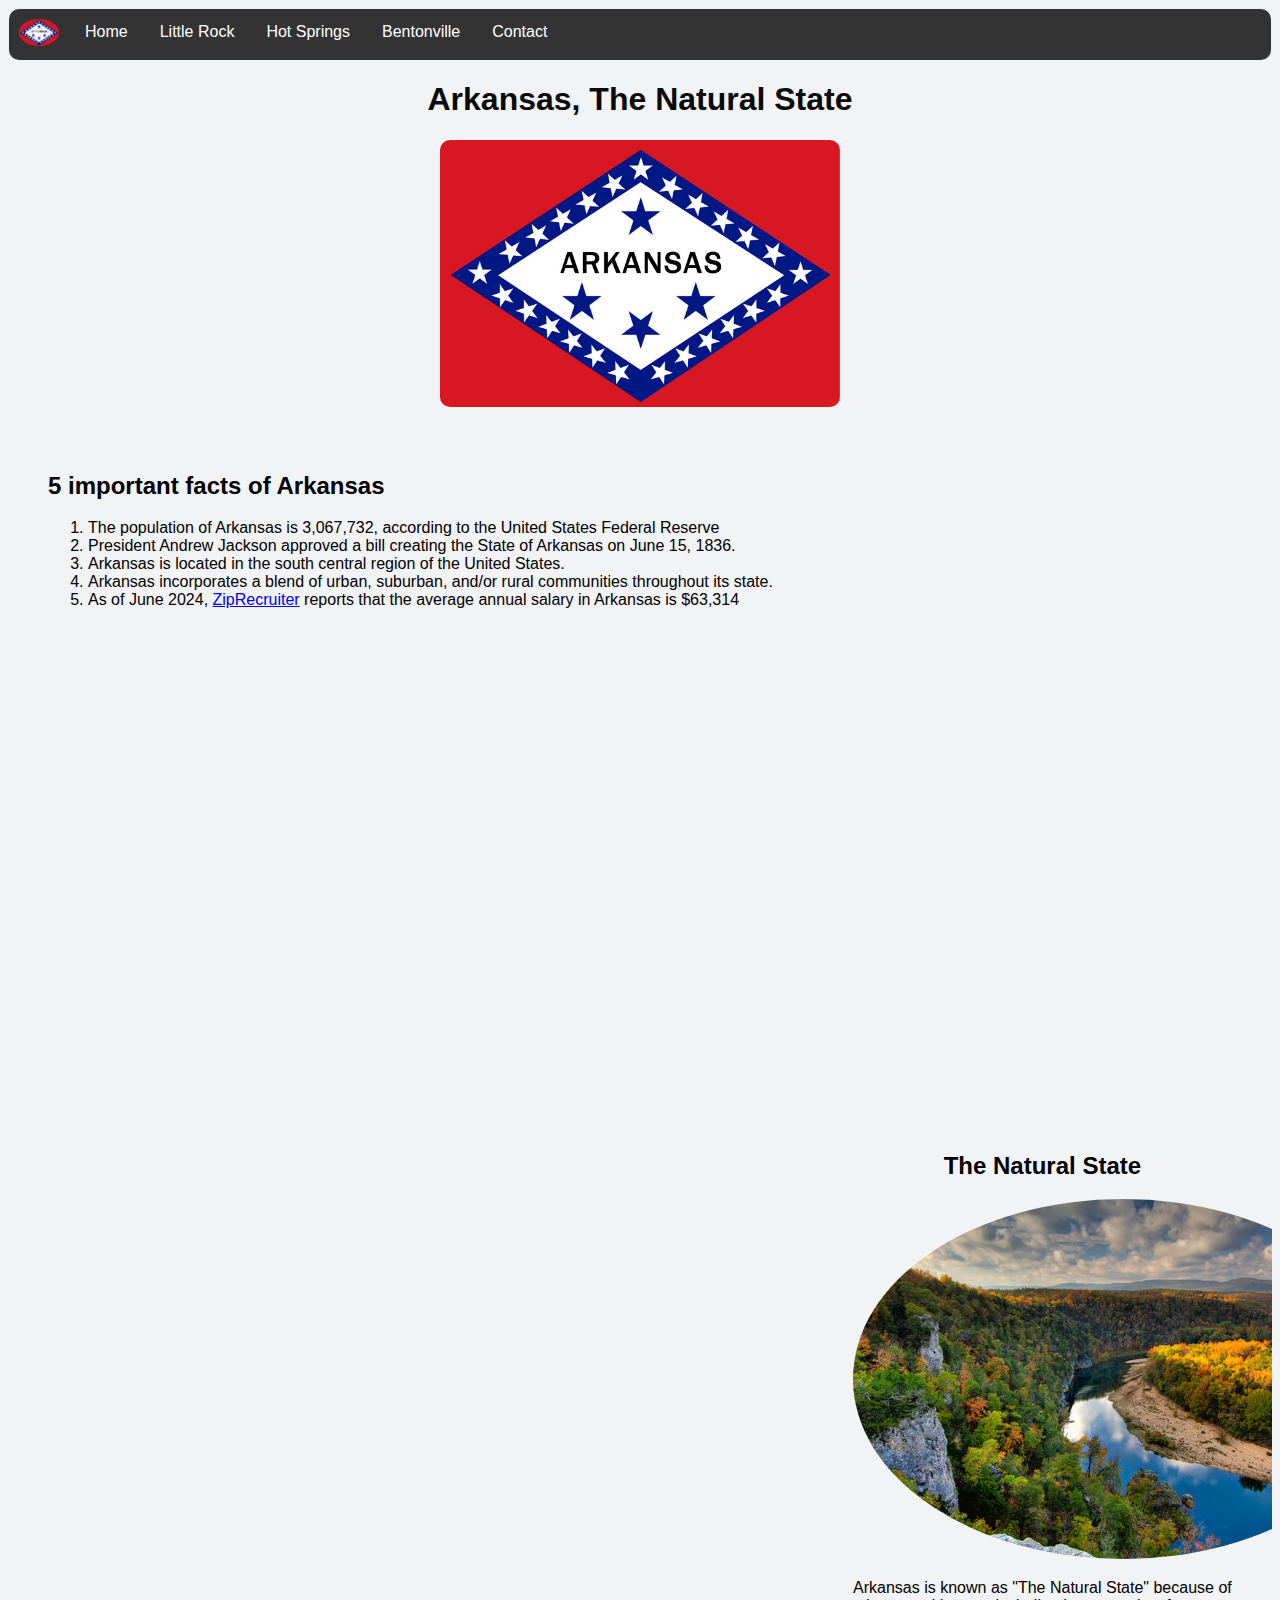
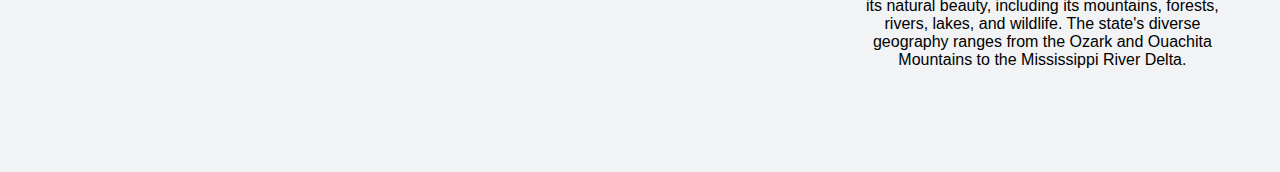
<file: index.html>
<!DOCTYPE html>
<html lang="en">
<header>
    <meta charset="UTF-8">
    <meta name="viewport" content="width=device-width, initial-scale=1.0">
    <link rel="stylesheet" href="stylesheet.css"/>
    <title>Arkansas</title>

<!--Navigation Bar-->
    <nav>
        <ul>
            <li><img id="flag-icon" src="AR_Flag.jpg" alt="Arkansas state flag" /></li>
            <li><a href="index.html">Home</a></li>
            <li><a href="little-rock.html">Little Rock</a></li>
            <li><a href="hot-springs.html">Hot Springs</a></li>
            <li><a href="bentonville.html">Bentonville</a></li>
            <li><a href="contact.html">Contact</a></li>
        </ul>
    </nav>

<!--Header with state flag picture-->
    <h1>Arkansas, The Natural State</h1>
    <img class="flag" src="AR_Flag.jpg" alt="Arkansas state flag" />
</header>

<body>
<!--Section of information about arkansas-->    
    <Section>
        <h2>5 important facts of Arkansas</h2>
        <ol>
            <li>The population of Arkansas is 3,067,732, according to the United States Federal Reserve</li>
            <li>President Andrew Jackson approved a bill creating the State of Arkansas on June 15, 1836.</li>
            <li>Arkansas is located in the south central region of the United States.</li>
            <li>Arkansas incorporates a blend of urban, suburban, and/or rural communities throughout its state.</li>
            <li>As of June 2024, <a href="https://www.ziprecruiter.com/" target="_blank" rel="noopener noreferrer">ZipRecruiter</a> reports that the average annual salary in Arkansas is $63,314</li>
        </ol>
    </Section>

<!--Aside portion of Arkansas information-->
    <Aside>
        <h2>The Natural State</h2>
        <img src="AR_Nature.jpg" alt="Image of Arkansas forestry"/>
        <p>Arkansas is known as "The Natural State" because of its natural beauty, including its mountains, forests, rivers, lakes, and wildlife. The state's diverse geography ranges from the Ozark and Ouachita Mountains to the Mississippi River Delta.</p>
    </Aside>
</body>
</html>
</file>
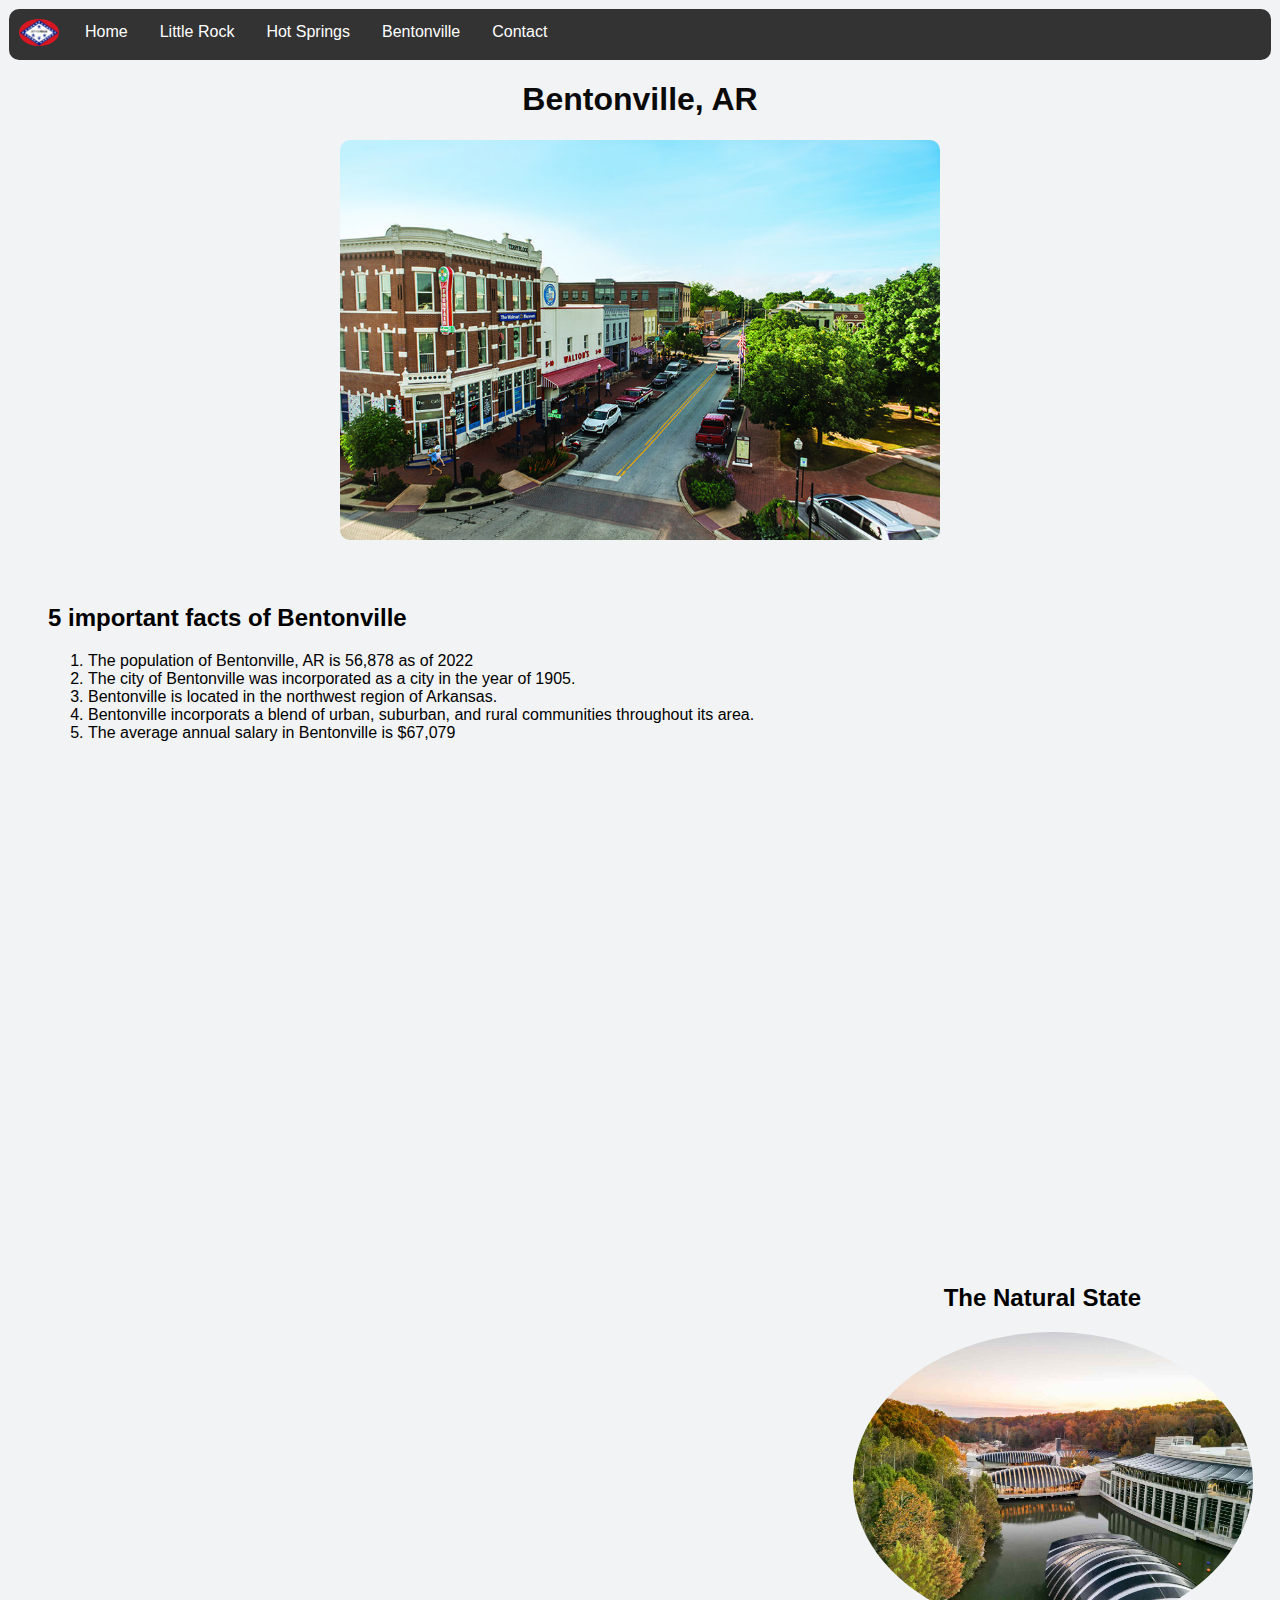
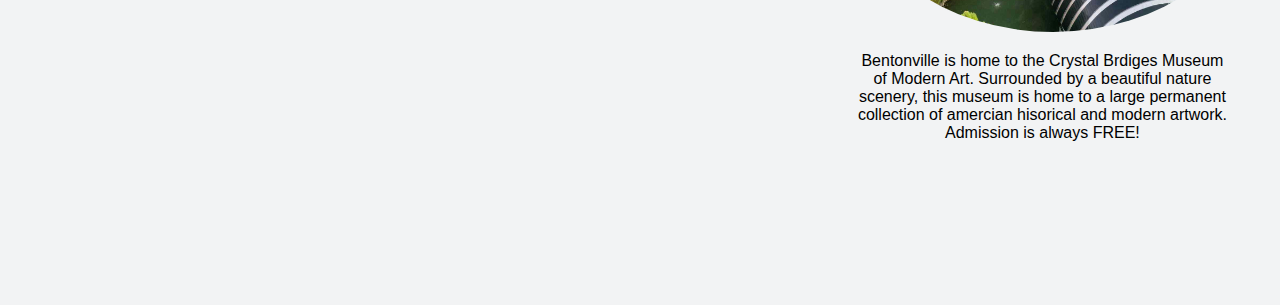
<file: bentonville.html>
<!DOCTYPE html>
<html lang="en">
<header>
    <meta charset="UTF-8">
    <meta name="viewport" content="width=device-width, initial-scale=1.0">
    <link rel="stylesheet" href="stylesheet.css"/>
    <title>Bentonville</title>

<!--Navigation Bar-->
    <nav>
        <ul>
            <li><img id="flag-icon" src="AR_Flag.jpg" alt="Arkansas state flag" /></li>
            <li><a href="index.html">Home</a></li>
            <li><a href="little-rock.html">Little Rock</a></li>
            <li><a href="hot-springs.html">Hot Springs</a></li>
            <li><a href="bentonville.html">Bentonville</a></li>
            <li><a href="contact.html">Contact</a></li>
        </ul>
    </nav>

<!--Header with city picture-->
    <h1>Bentonville, AR</h1>
    <img class="bentonville" src="bentonville.jpg" alt="Image of Bentonville sqaure" />
</header>

<body>
<!--Section of information about the city-->    
    <Section>
        <h2>5 important facts of Bentonville</h2>
        <ol>
            <li>The population of Bentonville, AR is 56,878 as of 2022</li>
            <li>The city of Bentonville was incorporated as a city in the year of 1905.</li>
            <li>Bentonville is located in the northwest region of Arkansas.</li>
            <li>Bentonville incorporats a blend of urban, suburban, and rural communities throughout its area.</li>
            <li>The average annual salary in Bentonville is $67,079</li>
        </ol>
    </Section>

<!--Aside portion of city information-->
    <Aside>
        <h2>The Natural State</h2>
        <img id="museum" src="crystal-bridges.jpg" alt="Image of Crystal Bridges Art museum"/>
        <p>Bentonville is home to the Crystal Brdiges Museum of Modern Art. Surrounded by a beautiful nature scenery, this museum is home to a large permanent collection of amercian hisorical and modern artwork. Admission is always FREE!</p>
    </Aside>
</body>
</html>
</file>
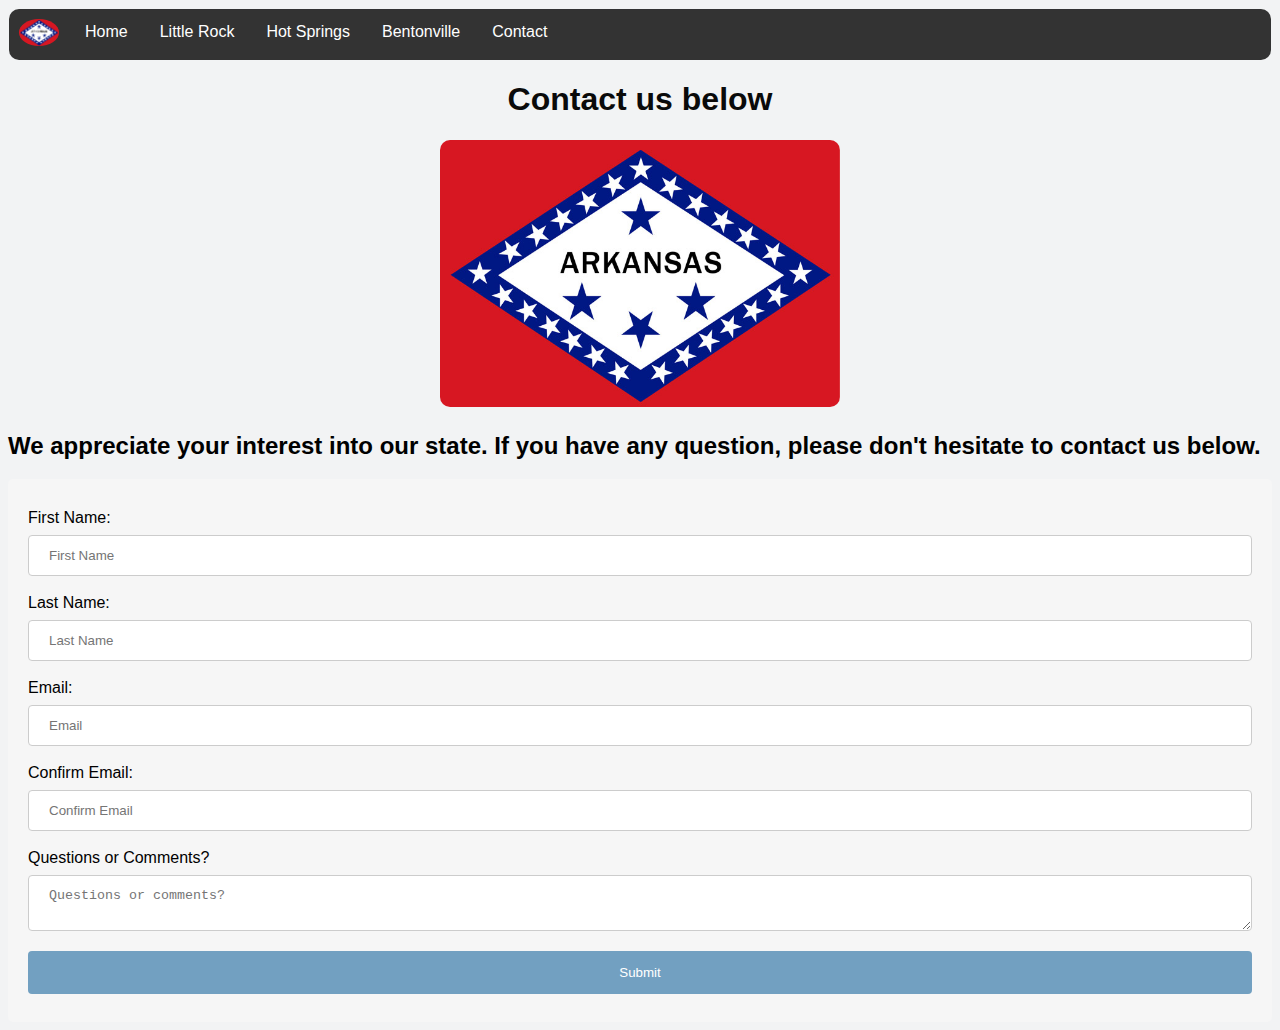
<file: contact.html>
<!DOCTYPE html>
<html lang="en">
<header>
    <meta charset="UTF-8">
    <meta name="viewport" content="width=device-width, initial-scale=1.0">
    <link rel="stylesheet" href="stylesheet.css"/>
    <title>Contact</title>

<!--Navigation Bar-->
    <nav>
        <ul>
            <li><img id="flag-icon" src="AR_Flag.jpg" alt="Arkansas state flag" /></li>
            <li><a href="index.html">Home</a></li>
            <li><a href="little-rock.html">Little Rock</a></li>
            <li><a href="hot-springs.html">Hot Springs</a></li>
            <li><a href="bentonville.html">Bentonville</a></li>
            <li><a href="contact.html">Contact</a></li>
        </ul>
    </nav>

<!--Header with state flag picture-->
    <h1>Contact us below</h1>
    <img class="flag" src="AR_Flag.jpg" alt="Arkansas state flag" />
</header>

<body>
<!--Contact HTML form-->
    <h2>We appreciate your interest into our state. If you have any question, please don't hesitate to contact us below.</h2>
    <form>
        <label for="first-name">First Name:</label>
        <input type="text" id="first-name" name="first-name" placeholder="First Name">
        
        <label for="last-name">Last Name:</label>
        <input type="text" id="last-name" name="last-name" placeholder="Last Name">
        
        <label for="email">Email:</label>
        <input type="email" id="email" name="email" placeholder="Email">
        
        <label for="cEmail">Confirm Email:</label>
        <input type="email" id="cEmail" name="cEmail" placeholder="Confirm Email" required onchange="confirmEmail()">
        
        <label for="text-area">Questions or Comments?</label>
        <textarea id="text-area" name="text-area" placeholder="Questions or comments?"></textarea>
        
        <input type="submit" id="submit" value="Submit">
    </form>
    <script>
        function confirmEmail() {
            const email = document.getElementById('email').value;
            const cEmail = document.getElementById('cEmail').value;
    
            if (email === cEmail) {
                return true; // emails match, validation passed
            } else {
                alert("Your email confirmation does not match.");
                return false; // validation failed, alert user.
            }
        }
    </script>
</body>
</html>
</file>
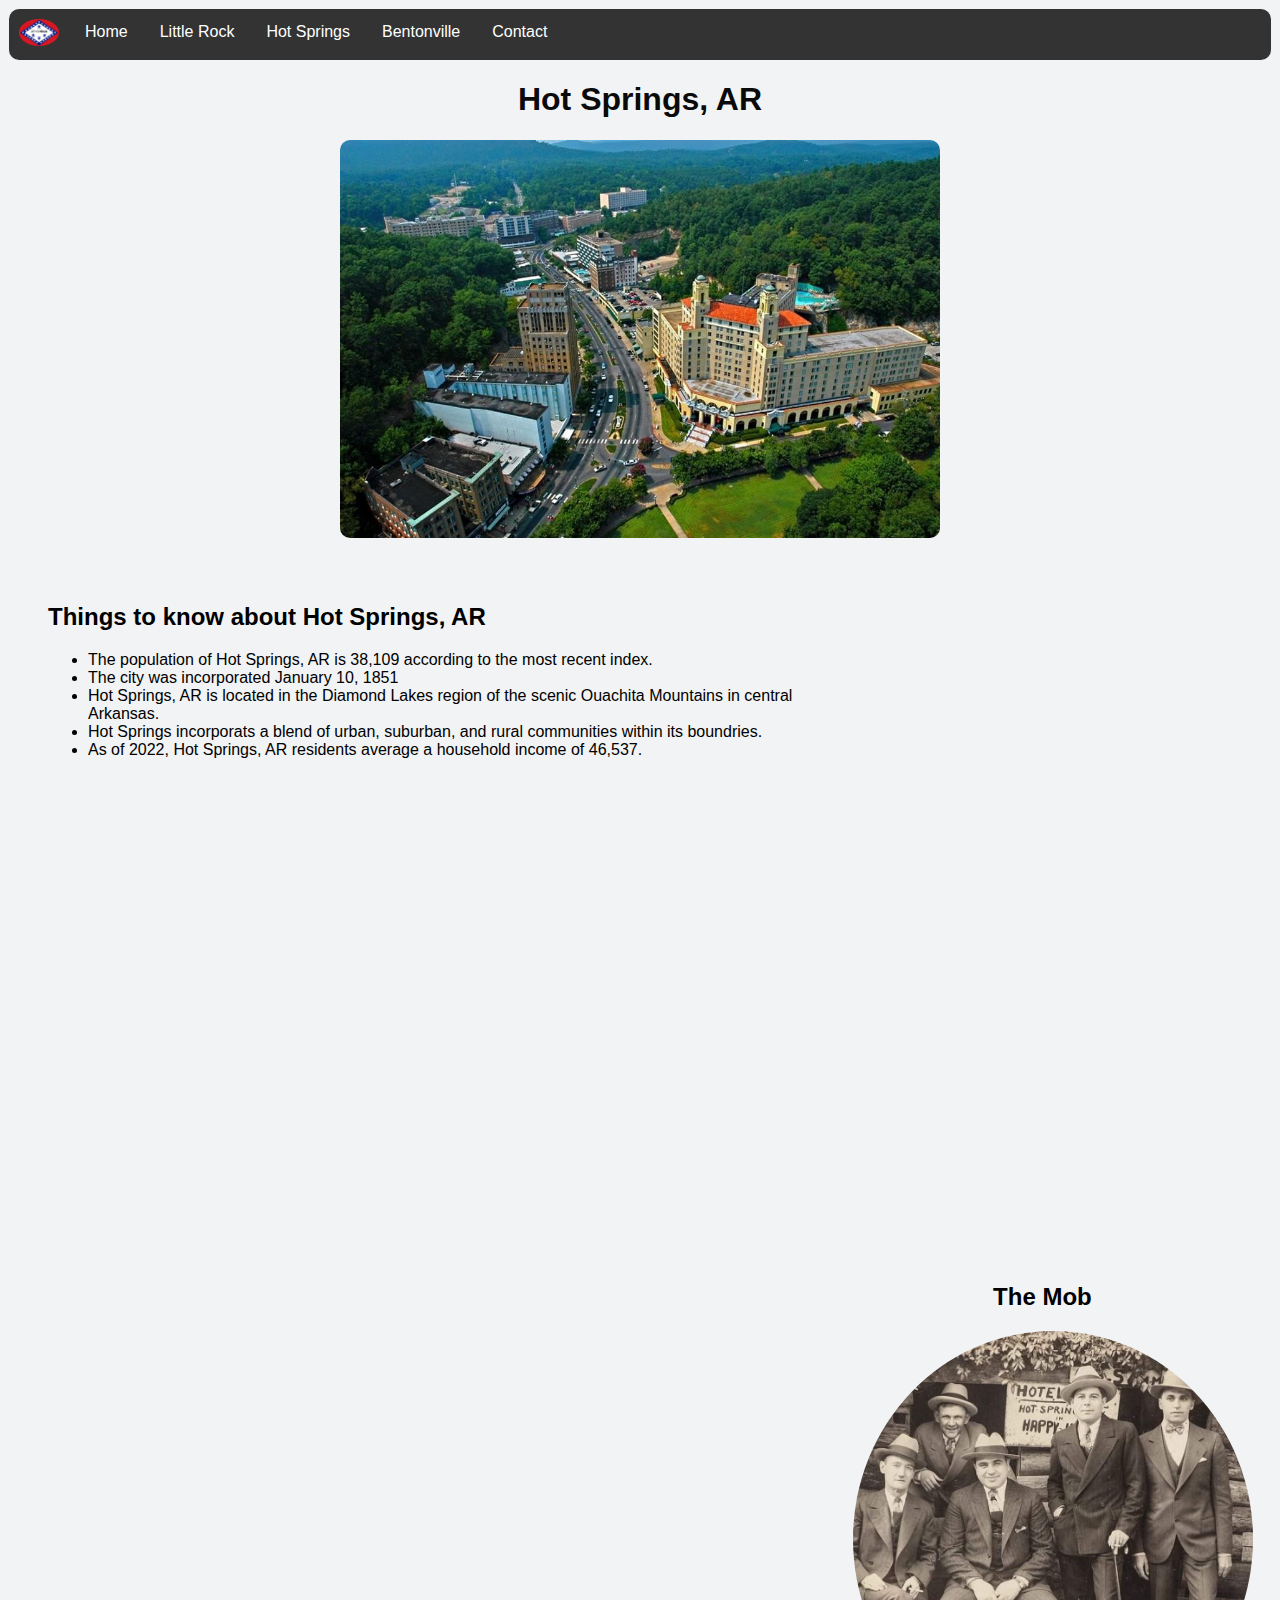
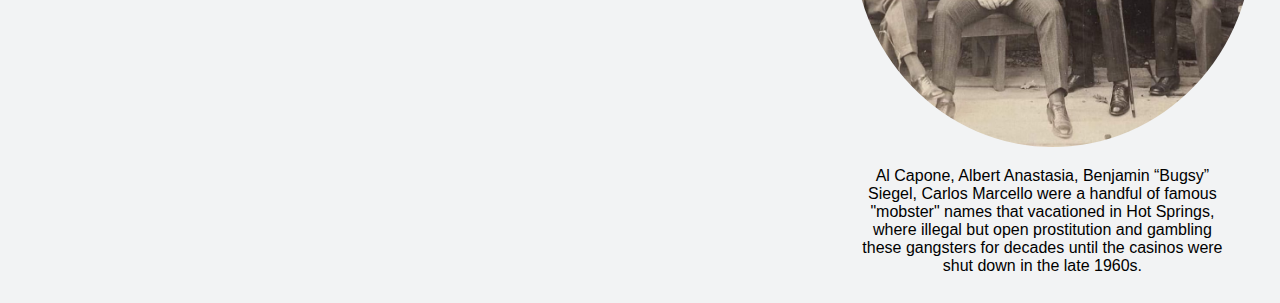
<file: hot-springs.html>
<!DOCTYPE html>
<html lang="en">
<header>
    <meta charset="UTF-8">
    <meta name="viewport" content="width=device-width, initial-scale=1.0">
    <link rel="stylesheet" href="stylesheet.css"/>
    <title>Hot Springs, AR</title>

<!--Navigation Bar-->
    <nav>
        <ul>
            <li><img id="flag-icon" src="AR_Flag.jpg" alt="Arkansas state flag" /></li>
            <li><a href="index.html">Home</a></li>
            <li><a href="little-rock.html">Little Rock</a></li>
            <li><a href="hot-springs.html">Hot Springs</a></li>
            <li><a href="bentonville.html">Bentonville</a></li>
            <li><a href="contact.html">Contact</a></li>
        </ul>
    </nav>

<!--Header with city picture-->
    <h1>Hot Springs, AR</h1>
    <img class="hot-springs" src="hot-springs-city.jpg" alt="Image of Hot springs, AR" />
</header>

<body>
<!--Section of information about the city-->    
    <Section>
        <h2>Things to know about Hot Springs, AR</h2>
        <ul>
            <li>The population of Hot Springs, AR is 38,109 according to the most recent index.</li>
            <li>The city was incorporated January 10, 1851</li>
            <li>Hot Springs, AR is located in the Diamond Lakes region of the scenic Ouachita Mountains in central Arkansas.</li>
            <li>Hot Springs incorporats a blend of urban, suburban, and rural communities within its boundries.</li>
            <li>As of 2022, Hot Springs, AR residents average a household income of 46,537. </li>
        </ul>
    </Section>

<!--Aside portion of City information-->
    <Aside>
        <h2>The Mob</h2>
        <img id="mob" src="mobsters.jpg" alt="Image of Al Capone and famous gangsters in Hot Springs"/>
        <p>Al Capone, Albert Anastasia, Benjamin “Bugsy” Siegel, Carlos Marcello were a handful of famous "mobster" names that vacationed in Hot Springs, where illegal but open prostitution and gambling these gangsters for decades until the casinos were shut down in the late 1960s.</p>
    </Aside>
</body>
</html>
</file>
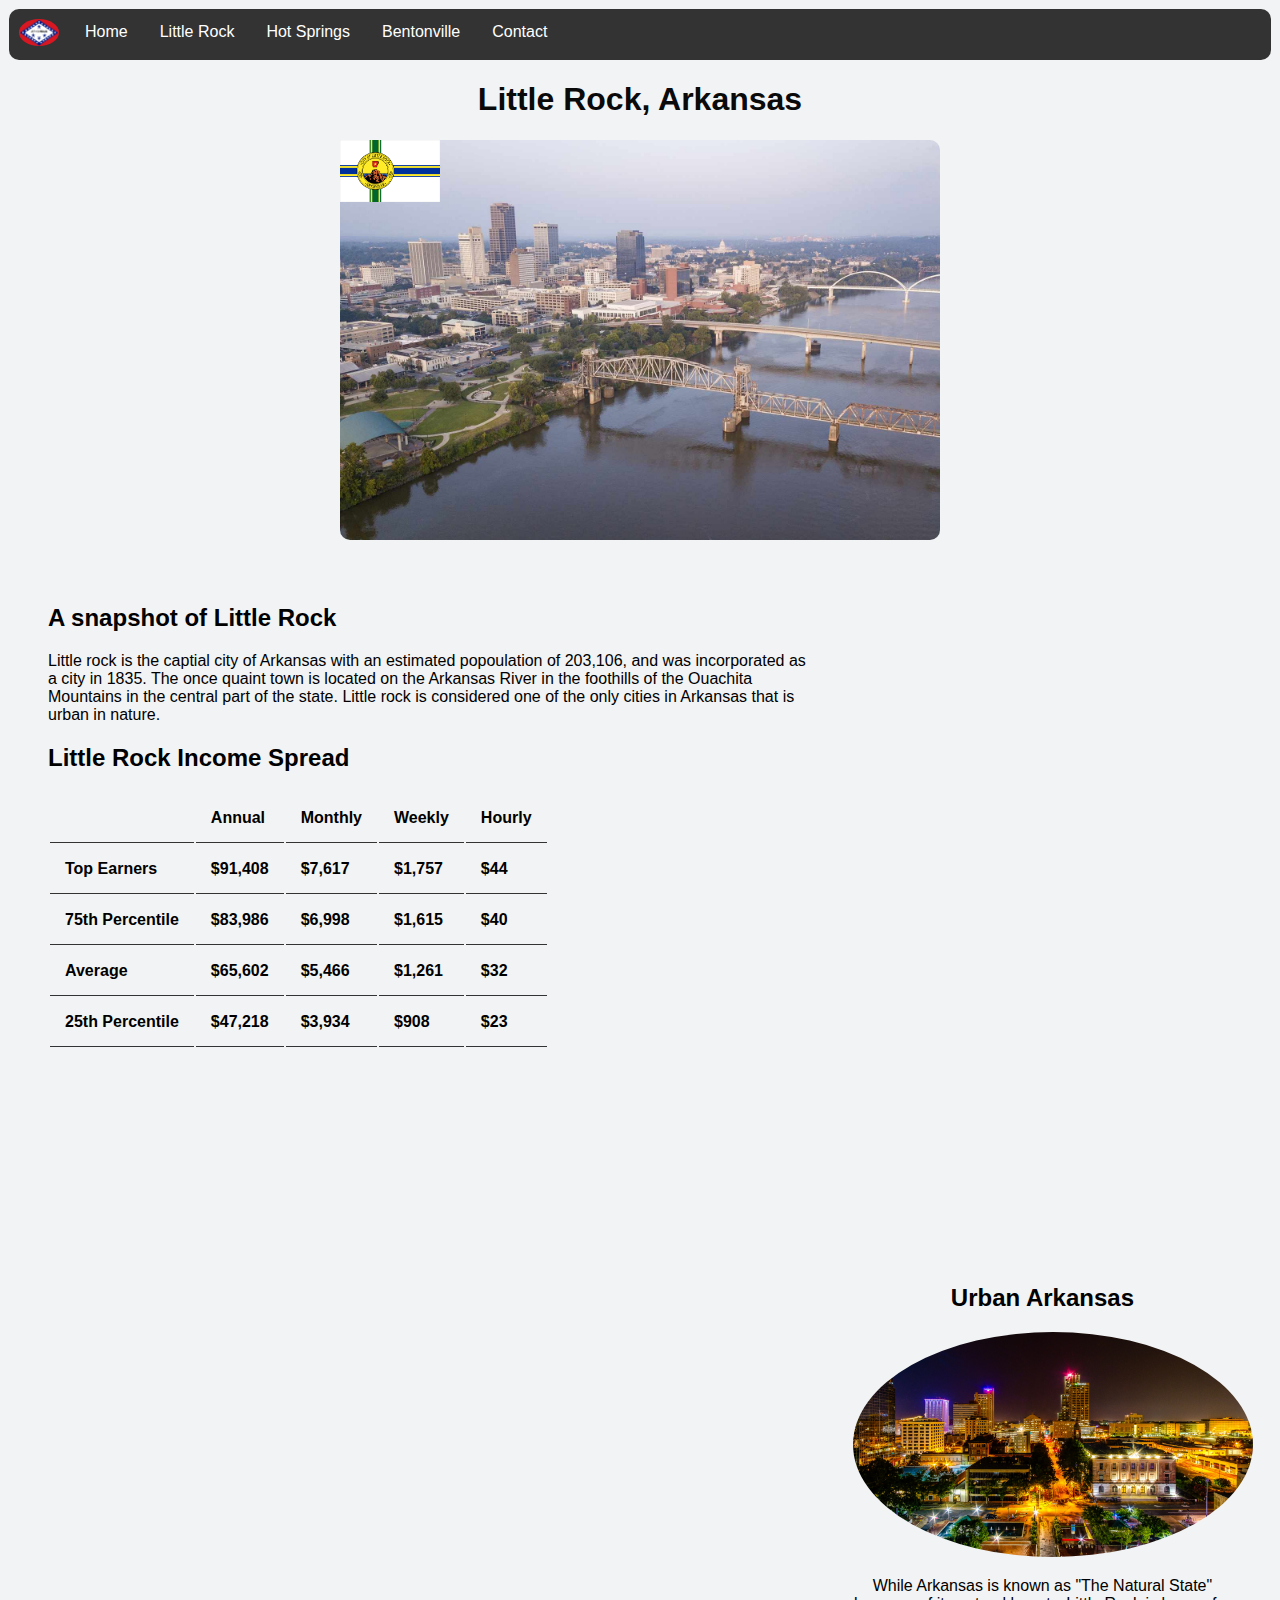
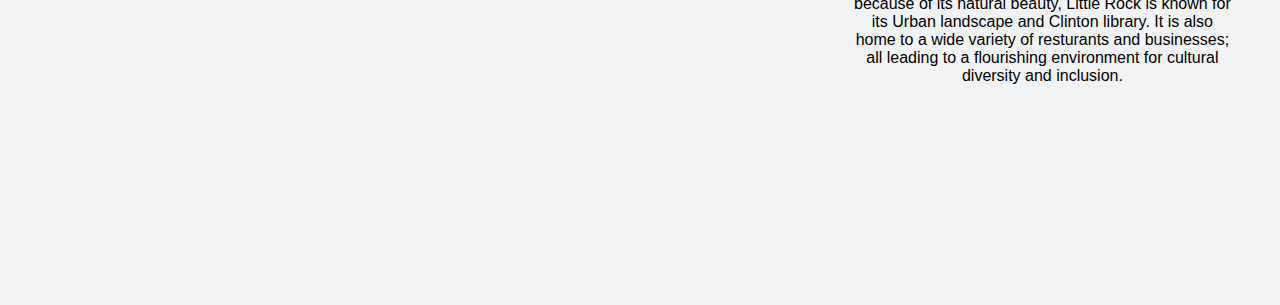
<file: little-rock.html>
<!DOCTYPE html>
<html lang="en">
<header>
    <meta charset="UTF-8">
    <meta name="viewport" content="width=device-width, initial-scale=1.0">
    <link rel="stylesheet" href="stylesheet.css"/>
    <title>Little Rock</title>

<!--Navigation Bar-->
    <nav>
        <ul>
            <li><img id="flag-icon" src="AR_Flag.jpg" alt="Arkansas state flag" /></li>
            <li><a href="index.html">Home</a></li>
            <li><a href="little-rock.html">Little Rock</a></li>
            <li><a href="hot-springs.html">Hot Springs</a></li>
            <li><a href="bentonville.html">Bentonville</a></li>
            <li><a href="contact.html">Contact</a></li>
        </ul>
    </nav>

<!--Header with City picture picture-->
    <h1>Little Rock, Arkansas</h1>
    <img class="little-rock-flag" src="Little-Rock-Flag.png" alt="Little rock flag" />
    <img class="little-rock" src="little-rock-city.jpg" alt="Picture of Little Rock, Arkansas" />
</header>

<body>
<!--Section of information about Little Rock-->    
    <Section>
        <h2>A snapshot of Little Rock</h2>
        <p> Little rock is the captial city of Arkansas with an estimated popoulation of 203,106, and was incorporated as a city in 1835. The once quaint town is located on the Arkansas River in the foothills of the Ouachita Mountains in the central part of the state. Little rock is considered one of the only cities in Arkansas that is urban in nature.</p>

<!--Table including income salaries-->
        <h2>Little Rock Income Spread</h2>
        <table>
            <tr>
                <th></th>
                <th>Annual</th>
                <th>Monthly</th>
                <th>Weekly</th>
                <th>Hourly</th>
            </tr>
            <tr>
                <th>Top Earners</th>
                <th>$91,408</th>
                <th>$7,617</th>
                <th>$1,757</th>
                <th>$44</th>
            </tr>
            <tr>
                <th>75th Percentile</th>
                <th>$83,986</th>
                <th>$6,998</th>
                <th>$1,615</th>
                <th>$40</th>
            </tr>
            <tr>
                <th>Average</th>
                <th>$65,602</th>
                <th>$5,466</th>
                <th>$1,261</th>
                <th>$32</th>
            </tr>
            <tr>
                <th>25th Percentile</th>
                <th>$47,218</th>
                <th>$3,934</th>
                <th>$908</th>
                <th>$23</th>
            </tr>
        </table>
    </Section>

<!--Aside portion of Little Rock information-->
    <Aside>
        <h2>Urban Arkansas</h2>
        <img class="little-rock-night" src="little-rock-night.jpg" alt="Image Little Rock at night"/>
        <p>While Arkansas is known as "The Natural State" because of its natural beauty, Little Rock is known for its Urban landscape and Clinton library. It is also home to a wide variety of resturants and businesses; all leading to a flourishing environment for cultural diversity and inclusion.</p>
    </Aside>
</body>
</html>
</file>
<file: stylesheet.css>
body {
    background-color: #f2f3f4;
    font-family:Verdana, Geneva, Tahoma, sans-serif;
}

header {
    clear: both;
    color: rgb(10, 10, 10);
    padding: 1px;
    text-align: center;
}

/*Navigation Styling */
nav ul {
    list-style-type: none;
    margin: 0;
    padding: 0;
    overflow: hidden;
    background-color: #333;
    border-radius: 10px;
}

nav ul li {
    display: inline;
    float:left;
}

nav ul li a {
    display:block;
    color: white;
    text-align: center;
    padding: 14px 16px;
    text-decoration: none;
}

nav ul li a:hover {
    background-color: #72A0C1;
}

section {
    width: 60%;
    float: left;
    padding: 40px;
    box-sizing:content-box;
    text-align: left;
    height:600px;
    overflow-y: auto;
}

aside {
    width: 30%;
    float: right;
    padding: 40px;
    box-sizing: content-box;
    text-align: center;
    height: 600px;
    overflow-y: auto;
}

input[type=text],[type=email], textarea {
    width: 100%;
    padding: 12px 20px;
    margin: 8px 0;
    display: inline-block;
    border: 1px solid #ccc;
    border-radius: 4px;
    box-sizing: border-box;
  }

  /* Form Styling */
  input[type=submit] {
    width: 100%;
    background-color: #72A0C1;
    color: white;
    padding: 14px 20px;
    margin: 8px 0;
    border: none;
    border-radius: 4px;
    cursor: pointer;
  }
  
  input[type=submit]:hover {
    background-color: #5190be;
  }
  
  form {
    border-radius: 5px;
    background-color: #f6f6f6;
    padding: 20px;
  }

/* Table styling */
tr th {
    padding: 15px;
    text-align: left;
    border-bottom: 1px solid #333;
  }

tr:hover {
    background-color: rgb(8, 184, 108);
}

/*Image styling */
img {
    border-radius:50%;
}

.flag {
    width: 400px;
    border-radius: 10px;
}

.little-rock {
    width: 600px;
    border-radius: 10px;
}

.little-rock-flag{
    width: 100px;
    border-radius: unset;
    position: absolute;
}

#flag-icon{
    width: 40px;
    padding: 10px;
    position: relative;
}

.little-rock-night {
    width: 400px;
}

.bentonville {
    width: 600px;
    border-radius: 10px;
}

#museum {
    width: 400px;
}

.hot-springs {
    width: 600px;
    border-radius: 10px;
}

#mob {
    width: 400px;
}

label {
    display: block;  
    margin-top: 10px;
 }
 input  {
    display: block;
    margin-bottom: 10px;
 }
</file>
